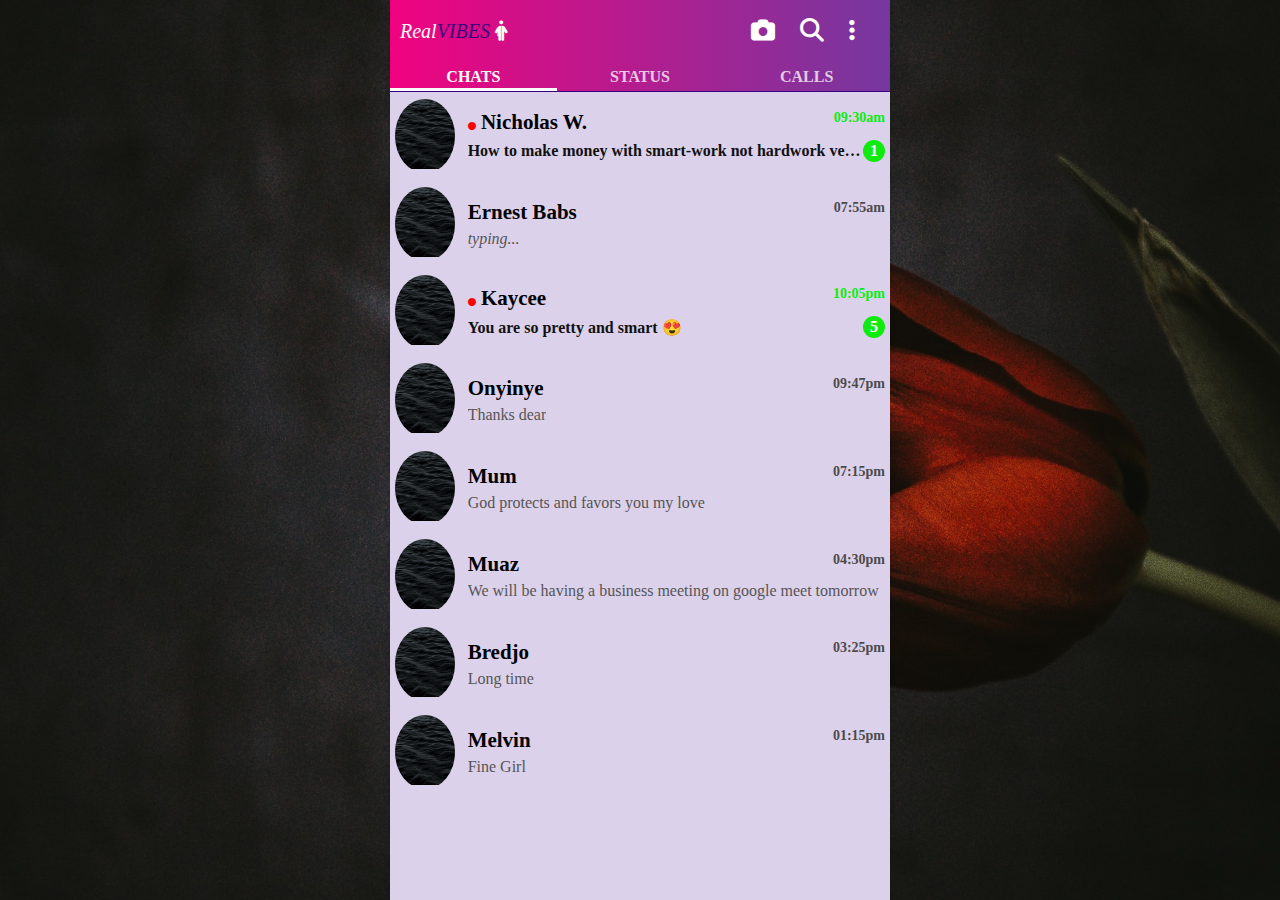
<file: welcome.html>
<!DOCTYPE html>
<html lang="en">
<head>
    <meta charset="UTF-8">
    <meta http-equiv="X-UA-Compatible" content="IE=edge">
    <meta name="viewport" content="width=device-width, initial-scale=1.0">
    <link rel="stylesheet" href="https://cdnjs.cloudflare.com/ajax/libs/font-awesome/6.4.0/css/all.min.css">
    <link rel="stylesheet" href="css/style1.css">
    <title>RealVIBES app</title>
</head>
<body>
    
    <div class="container">
        <header>
            <a class="bigicon" href="#">Real<span>VIBES</span>  <i class="fas fa-person-half-dress"></i></a>
            <div class="icons">
                <a class="icon" href="#"><i class="fas fa-camera fa-lg"></i></a>
                <a class="icon" href="#"><i class="fas fa-search fa-lg"></i></a>
                <a class="icon" href="#"><i class="fas fa-ellipsis-vertical fa-lg"></i></a>
            </div>
        </header>
        <div class="tabs">
            <input id="chats" type="radio" name="group"  checked>
             <input id="status" type="radio" name="group">
              <input id="calls" type="radio" name="group">
       
        <div class="buttons">
           <label for="chats">CHATS</label>
            <label for="status">STATUS</label>
            <label for="calls">CALLS</label>
             <div class="underlined"></div>
        </div>

        <div class="contents">
            <div class="box chats">
                <div class="data">
                    <div class="chatlist">
                         <div class="block unread">
                            <div class="img">
                                <img src="img/mike-yukhtenko-wfh8dDlNFOk-unsplash.jpg">
                            </div>
                            <div class="details">
                                <div class="listhead">
                                    <h3><i class="fas fa-circle"></i>   Nicholas W.</h3>
                                    <p class="time">09:30am</p>
                                </div>
                                <div class="message">
                                    <p>How to make money with smart-work not hardwork very quickly with no stress</p>
                                    <b>1</b>
                                </div>
                            </div>
                        </div>
                        <div class="block">
                            <div class="img">
                                <img src="img/mike-yukhtenko-wfh8dDlNFOk-unsplash.jpg">
                            </div>
                            <div class="details">
                                <div class="listhead">
                                    <h3>Ernest Babs</h3>
                                    <p class="time">07:55am</p>
                                </div>
                                <div class="message">
                                    <p class="typ">typing...</p>
                                </div>
                             </div> 
                        </div> 
                          <div class="block unread">
                            <div class="img">
                                <img src="img/mike-yukhtenko-wfh8dDlNFOk-unsplash.jpg">
                            </div>
                            <div class="details">
                                <div class="listhead">
                                    <h3><i class="fas fa-circle"></i> Kaycee</h3>
                                    <p class="time">10:05pm</p>
                                </div>
                                <div class="message">
                                    <p>You are so pretty and smart &#128525</p>
                                    <b>5</b>
                                </div>
                            </div>
                        </div>
                        <div class="block">
                            <div class="img">
                                <img src="img/mike-yukhtenko-wfh8dDlNFOk-unsplash.jpg">
                            </div>
                            <div class="details">
                                <div class="listhead">
                                    <h3>Onyinye</h3>
                                    <p class="time">09:47pm</p>
                                </div>
                                <div class="message">
                                    <p>Thanks dear </p>
                                </div>
                            </div>
                        </div> 
                        <div class="block">
                            <div class="img">
                                <img src="img/mike-yukhtenko-wfh8dDlNFOk-unsplash.jpg">
                            </div>
                            <div class="details">
                                <div class="listhead">
                                    <h3>Mum</h3>
                                    <p class="time">07:15pm</p>
                                </div>
                                <div class="message">
                                    <p>God protects and favors you my love</p>
                                </div>
                            </div>
                        </div>
                        <div class="block">
                            <div class="img">
                                <img src="img/mike-yukhtenko-wfh8dDlNFOk-unsplash.jpg">
                            </div>
                            <div class="details">
                                <div class="listhead">
                                    <h3>Muaz</h3>
                                    <p class="time">04:30pm</p>
                                </div>
                                <div class="message">
                                    <p>We will be having a business meeting on google meet tomorrow</p>
                                </div>
                            </div>
                        </div>
                        <div class="block">
                            <div class="img">
                                <img src="img/mike-yukhtenko-wfh8dDlNFOk-unsplash.jpg">
                            </div>
                            <div class="details">
                                <div class="listhead">
                                    <h3>Bredjo</h3>
                                    <p class="time">03:25pm</p>
                                </div>
                                <div class="message">
                                    <p>Long time</p>
                                </div>
                            </div>
                        </div> 
                        <div class="block">
                            <div class="img">
                                <img src="img/mike-yukhtenko-wfh8dDlNFOk-unsplash.jpg">
                            </div>
                            <div class="details">
                                <div class="listhead">
                                    <h3>Melvin</h3>
                                    <p class="time">01:15pm</p>
                                </div>
                                <div class="message">
                                    <p>Fine Girl</p>
                                </div>
                            </div>
                        </div>
                    </div>
                </div>
            </div>
            <div class="box status">STATUS</div>
            <div class="box calls">CALLS</div>
        </div>
    </div>
</body>
</html>
</file>
<file: css/style1.css>
@import url('https://fonts.googleapis.com/css2?family=Poppins:wght@300;400&family=Tangerine:wght@700&display=swap');
*{
    margin: 0;
    padding: 0;
    box-sizing: border-box;
}
body{
    display: flex;
    justify-content: center;
    align-items: center;
    background-color: #fceeda;
    min-height: 100vh;
    background: url(../img/annie-spratt-8VrDx2R6--c-unsplash.jpg) no-repeat center/cover;
}
.container{
   position: relative; 
   width: 500px;
   height: 600px;
   background:rgb(220, 209, 235);
   box-shadow: 0 5px 5px rgba(0, 0, 0, 0.15);
   overflow: hidden;
   min-height:100vh ;
}

header{
    position: relative;
    background:linear-gradient(90deg,#f0027f,#75389f);
    padding: 20px 10px;
    display: flex;
    justify-content: space-between;
    align-items: center;
}
.bigicon span{
    color: rgb(55, 0, 128);
}
.bigicon {
    color: white;
    text-decoration: none;
    font-size: 20px;
    font-weight: 20px;
    font-family: cursive;
    font-style: italic;
}
.icons{
    display: flex;
    text-decoration: none; 
    position: relative;
}
.icon{
    padding-right: 25px;
}
.icons a{
    color: white;
    font-size: 1.2rem;
}
.tabs input{
    visibility: hidden;
    display: none; 
}
.buttons{
    position: relative;
    font-size: 20px;
    background:linear-gradient(90deg,#f0027f,#75389f);
    color: white;
    border-bottom: 1px solid  rgb(55, 0, 128);
    display: flex;
    
}
.buttons  label {
   width: 33.33%;
   text-align: center;
   padding: 5px 0;
   font-size: 1rem;
   font-weight: 700;
   cursor: pointer;
   opacity: 0.75;
}
.tabs input:nth-child(1):checked ~ .buttons label:nth-child(1),
.tabs input:nth-child(2):checked ~ .buttons label:nth-child(2),
.tabs input:nth-child(3):checked ~ .buttons label:nth-child(3){
    opacity: 1;
}
.underlined{
    position: absolute;
    left: 0;
    bottom: 0;
    width: 33.33%;
    height: 3px;
    background-color: white;
    transition: 0.5s;
}
.tabs input:nth-child(1):checked ~ .buttons .underlined{
    left: 0%;
}
.tabs input:nth-child(2):checked ~ .buttons .underlined{
    left: 33.33%;
}
.tabs input:nth-child(3):checked ~ .buttons .underlined{
    left: 66.66%;
} 
.contents{
    position: relative;
    width: calc(500px * 3);
    display: flex;
    transition: 0.5s;
}
.contents .box {
    position: relative;
    width: 500px;
    overflow-y: scroll;
    height:100vh ;
}
.tabs input:nth-child(1):checked ~ .contents{
    left: calc(500px * 0);
}
.tabs input:nth-child(2):checked ~ .contents{
    left: calc(500px * -1);
}
.tabs input:nth-child(3):checked ~ .contents{
    left: calc(500px * -2);
}
.content .data{
    width: 100%;
    position: relative;
    height: 520px;
}
               /* FOR CHAT */

.chatlist{
    height: 100%;
    position: relative;
    overflow-y: auto;
}
.chatlist .block{
    width: 100%;
    position: relative;
    display: flex;
    align-items: center;
    gap: 13px;
    padding:  7px 5px;
    cursor: pointer;
    
}
.chatlist .block:hover{
    background-color: white;
}
.chatlist .block .img{
    position: relative;
    min-width: 45px;
    min-height: 45px;
    overflow: hidden;
    border-radius: 50%;
}
.chatlist .block .img img{
    position: relative;
    top: 0;
    left: 0;
    width: 70px;
    height: 70px;
    object-fit: cover;
}
.chatlist .block .details{
    width: 100%;
    position: relative;
}
.chatlist .block .details .listhead{
    display: flex;
    justify-content: space-between;
    padding-bottom: 5px;
}
.chatlist .block .details .listhead h3{
    font-size: 21px;
    font-weight: 900;
}
.chatlist .block .details .listhead .time{
    color: rgb(77, 74, 74);
    font-size: 14px;
    font-weight: 600;
}
.chatlist .block .details .message{
     display: flex;
    justify-content: space-between;
    align-items: center;
}
.chatlist .block .details .message p{
    color: #555;
    display: -webkit-box;
    -webkit-line-clamp: 1;
    font-size: 1rem;
    overflow: hidden;
    text-overflow: ellipsis;
    -webkit-box-orient: vertical;
}
.chatlist .block.unread .details .listhead .time{
    color: rgb(15, 235, 15);
}
h3 i{
    color: red;
    font-size: 8px;
}
.chatlist .block.unread .details p{
    color: #111;
    font-weight: 600;
}
.chatlist .block.unread .details .message b{
    background-color: rgb(15, 235, 15);
    padding: 2px 7px ;
    border-radius: 50%;
    color: white;
}
.details .message .typ{
    font-style: italic;
}
       /* FOR STATUS */
</file>
